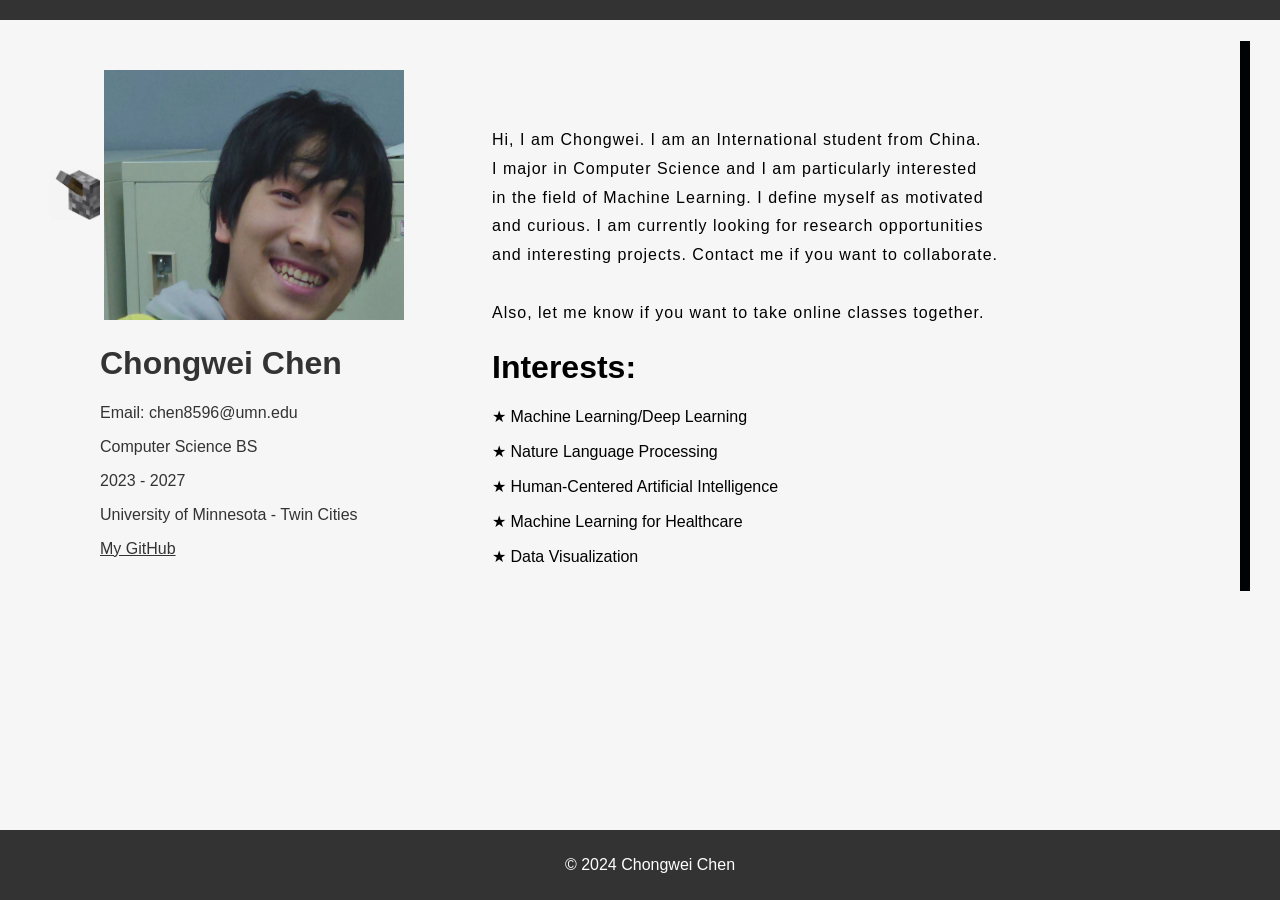
<file: index.html>
<html lang="en">
<head>
    <meta charset="UTF-8">
    <meta name="viewport" content="width=device-width, initial-scale=1.0">
    <title>My Personal Web</title>
    <link rel="stylesheet" href="styles.css">
    <script src="events.js"></script>
</head>
<body>
    <header>
        <nav>
            
        </nav>
    </header>

    <main>
        <div class="container">
        <div class="left-content">
            <img id="leverImage" src="images/lever.jpg" alt="lever" class="lever" onclick="changeImage('leverImage', 'images/lever.jpg', 'images/lever_pulled.jpg'); changeImage('myphoto', 'images/myphoto.jpg', 'images/myphoto1.jpg');" style="width: 50px; height: 50px; cursor: pointer;">
            <img id="myphoto" src="images/myphoto.jpg" alt="My Photo" style="width: 300px; height: 250px;">

            </button>
            
            <h1>Chongwei Chen</h1>
            <p>Email: chen8596@umn.edu</p>
            <p>Computer Science BS</p>
            <p>2023 - 2027 
            <p>University of Minnesota - Twin Cities</p>
            <a href="https://github.com/chongwei729">My GitHub</a>

        </div>
        <div class="vertical-line"></div>

        <div class="right-content">
            <p class="self-intro"> Hi, I am Chongwei. I am an International student from China. <br>
                I major in Computer Science and I am particularly interested <br>
                in the field of Machine Learning. I define myself as motivated <br> 
                and curious. I am currently looking for research opportunities <br> 
                and interesting projects. Contact me if you want to collaborate. <br>
                <br>

                Also, let me know if you want to take online classes together.

            </p>

            <h1>Interests:</h1>
            <p>&#9733 Machine Learning/Deep Learning</p>
            <p>&#9733 Nature Language Processing</p>
            <p>&#9733 Human-Centered Artificial Intelligence</p>
            <p>&#9733 Machine Learning for Healthcare</p>
            <p>&#9733 Data Visualization</p>
        
            
            
        </div>
    </div>

    
    </main>

    <footer>
        <p>© 2024 Chongwei Chen</p>
    </footer>

</body>
</html>
</file>
<file: styles.css>
body {
    font-family: Arial, sans-serif;
    margin: 0;
    padding: 0;
    background-color: #f4f4f4c2;
}


nav {
    background-color: #333;
    color: #fff;
    padding: 10px;
}


main {
    padding: 20px;

    .container {
        display: flex;
        justify-content: space-between;
    }
    
    .left-content {
        width: 50%;
        padding: 30px;
        .lever {
            background-color: #f4f4f4c2; 
            margin-bottom: 100px;
        }
        h1 {
            margin-left: 50px;
            color: #333;
        }
        p {
            margin-left: 50px;
            color: #333;
        } 
        a {
            margin-left: 50px;
            color: #333;
        }

    }
    .vertical-line {
        border-left: 10px solid rgb(1,2,3);
        height:550px; 
        margin: 1 10px;
 
      }
      
    
    
    .right-content {
        position: absolute; 
        right: 0;
        top: 10%;
        width: 60%;
        padding: 20px;
        .self-intro {
            letter-spacing: 1px;
            line-height: 1.8;
        }
    }
}



footer {
    background-color: #333;
    color: #fff;
    text-align: center;
    padding: 10px;
    position: fixed;
    bottom: 0;
    width: 100%;
}
</file>
